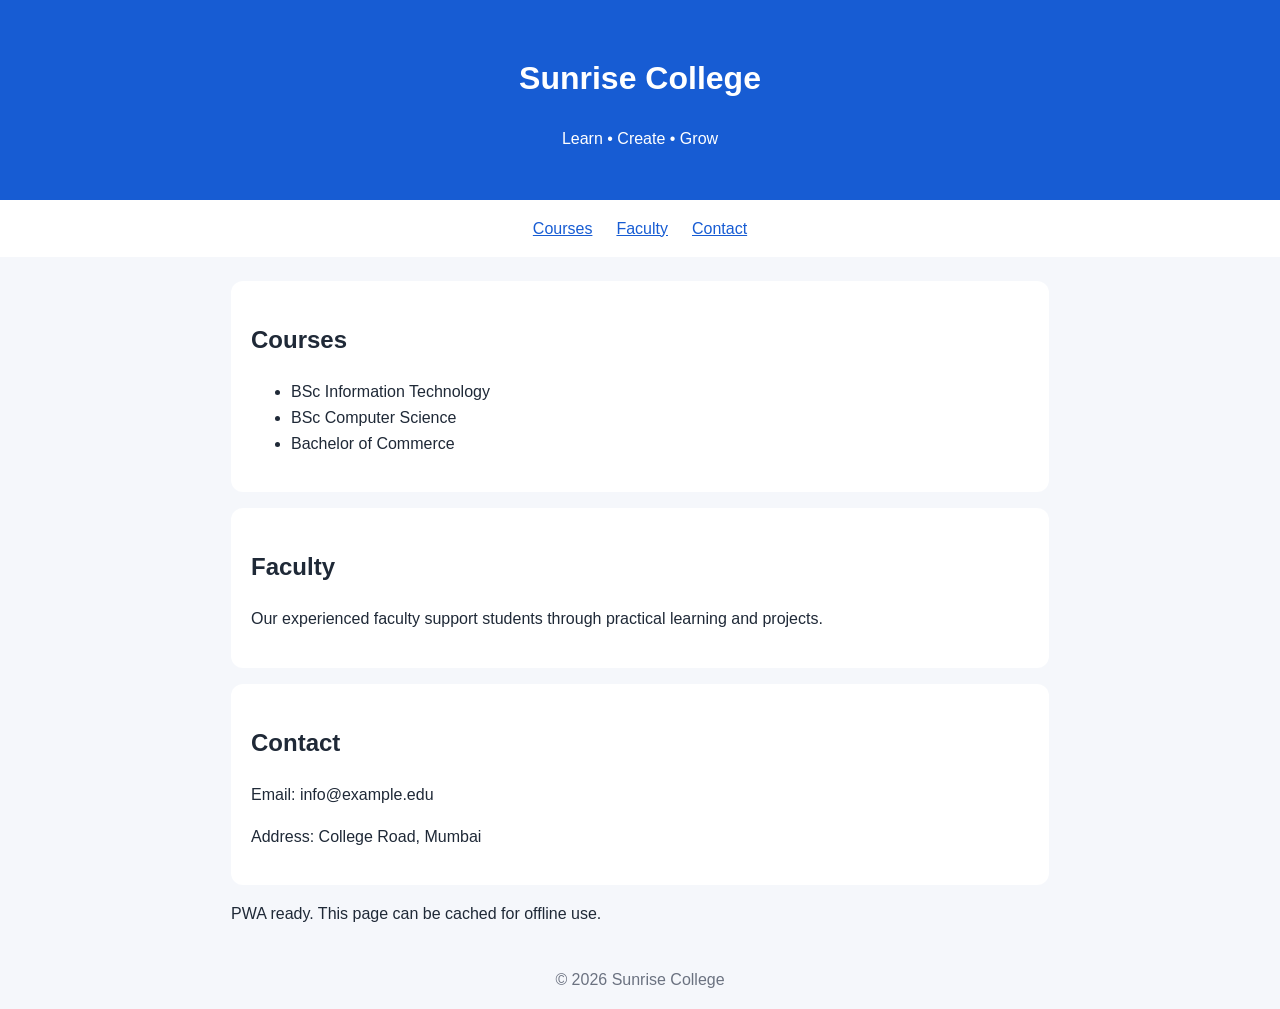
<file: C-PWA/01_Website-PWA/index.html>
<!doctype html>
<html lang="en">
<head>
  <meta charset="utf-8">
  <meta name="viewport" content="width=device-width, initial-scale=1">
  <meta name="theme-color" content="#175cd3">
  <title>College Information Portal</title>
  <link rel="manifest" href="manifest.json">
  <link rel="stylesheet" href="style.css">
</head>
<body>
  <header><h1>Sunrise College</h1><p>Learn • Create • Grow</p></header>
  <nav><a href="#courses">Courses</a><a href="#faculty">Faculty</a><a href="#contact">Contact</a></nav>
  <main>
    <section id="courses"><h2>Courses</h2><ul><li>BSc Information Technology</li><li>BSc Computer Science</li><li>Bachelor of Commerce</li></ul></section>
    <section id="faculty"><h2>Faculty</h2><p>Our experienced faculty support students through practical learning and projects.</p></section>
    <section id="contact"><h2>Contact</h2><p>Email: info@example.edu</p><p>Address: College Road, Mumbai</p></section>
    <p id="status" role="status">Checking offline support…</p>
  </main>
  <footer>© 2026 Sunrise College</footer>
  <script src="app.js"></script>
</body>
</html>
</file>
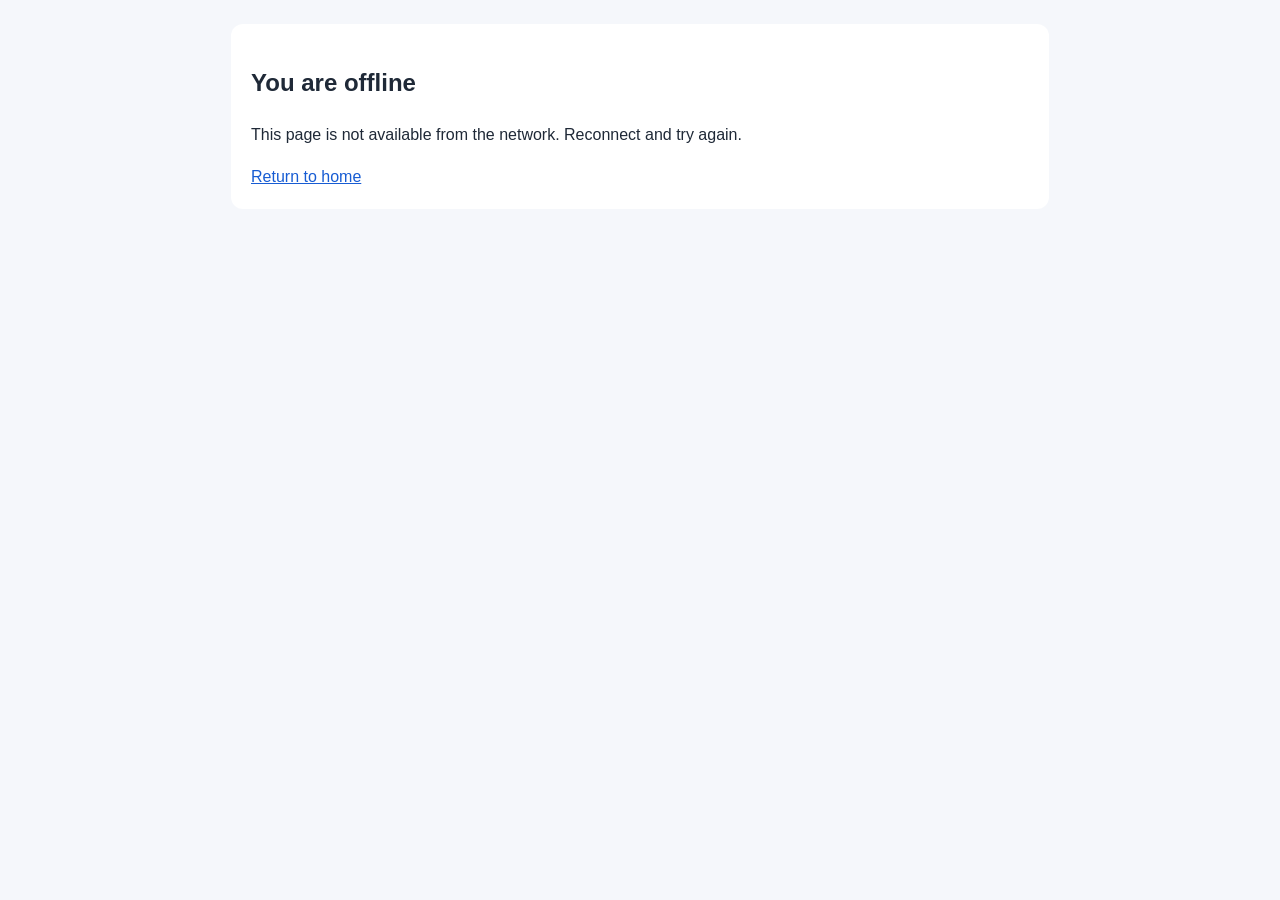
<file: C-PWA/01_Website-PWA/offline.html>
<!doctype html><html lang="en"><head><meta charset="utf-8"><meta name="viewport" content="width=device-width, initial-scale=1"><title>Offline</title><link rel="stylesheet" href="style.css"></head><body><main><section><h1>You are offline</h1><p>This page is not available from the network. Reconnect and try again.</p><a href="./index.html">Return to home</a></section></main></body></html>
</file>
<file: C-PWA/01_Website-PWA/style.css>
* { box-sizing: border-box; }
body { margin: 0; font-family: Arial, sans-serif; line-height: 1.6; color: #1f2937; background: #f5f7fb; }
header { padding: 2rem 1rem; text-align: center; color: white; background: #175cd3; }
nav { display: flex; justify-content: center; gap: 1.5rem; padding: 1rem; background: white; }
a { color: #175cd3; }
main { max-width: 850px; margin: 1.5rem auto; padding: 0 1rem; }
section { background: white; padding: 1.25rem; margin-bottom: 1rem; border-radius: 12px; }
footer { text-align: center; padding: 1rem; color: #6b7280; }
</file>
